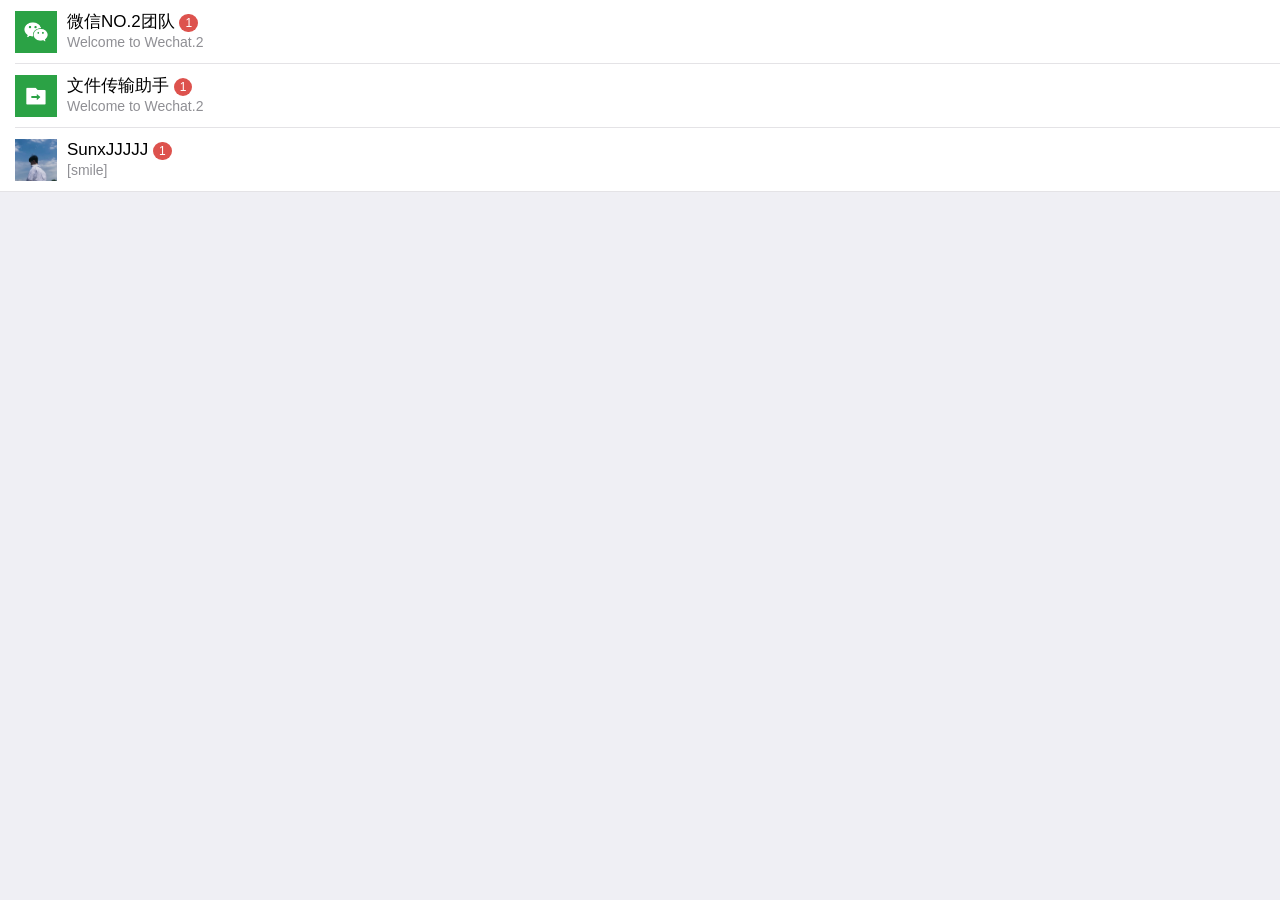
<file: My weixn/sub1.html>
<!doctype html>
<html>

	<head>
		<meta charset="UTF-8">
		<title></title>
		<meta name="viewport" content="width=device-width,initial-scale=1,minimum-scale=1,maximum-scale=1,user-scalable=no" />
		<link href="css/mui.min.css" rel="stylesheet" />
		<link rel="stylesheet" type="text/css" href="css/style.css"/>
		
		
		
	</head>

	<body>
		<script src="js/mui.min.js"></script>
		<script type="text/javascript">
			mui.init();
			
			//加载事件
			mui.plusReady(function(){
				mui(".mui-table-view-cell").on("tap","a",function(){
					//打开聊天页面
					//获取好友名称
					var title = this.getAttribute("title");
					
				mui.openWindow({
				    url:"sub1/im-chat.html",
				    id:"sub1/im-chat.html",
				    
				    extras:{
				      name:title//自定义扩展参数，可以用来处理页面间传值
				    },
				   
				    show:{
				      autoShow:true,//页面loaded事件发生后自动显示，默认为true
				      aniShow:"slide-in-right",//页面显示动画，默认为”slide-in-right“；
				      duration:100//页面动画持续时间，Android平台默认100毫秒，iOS平台默认200毫秒；
				    },
				    waiting:{
				      autoShow:true,//自动显示等待框，默认为true
				      title:'正在加载...'//等待对话框上显示的提示内容
				     
				    }
				})	
				})
			});	
		</script>
		
		
		
		<!--主题内容-->
	
		<div class="mui-content">
			
			<!--好友列表-->
				<ul class="mui-table-view">
				    <li class="mui-table-view-cell mui-media">
				        <a href="javascript:;" title=" 微信NO.2团队  ">
				        	
				            <img class="mui-media-object mui-pull-left" src="images/_20190508160121.jpg">
				            <div class="mui-media-body wechatname">
				             微信NO.2团队  
				             <span class="mui-badge mui-badge-danger">1</span>
				                <p class="mui-ellipsis">Welcome to  Wechat.2</p>
				            </div>
				        </a>
				    </li>
				    <li class="mui-table-view-cell mui-media">
				        <a href="javascript:;" title="文件传输助手">
				            <img class="mui-media-object mui-pull-left" src="images/_20190508160110.jpg">
				            <div class="mui-media-body wechatname">
				                 文件传输助手
				                 <span class="mui-badge mui-badge-danger">1</span>
				                <p class="mui-ellipsis">Welcome to  Wechat.2</p>
				            </div>
				        </a>
				    </li>
				    <li class="mui-table-view-cell mui-media">
				        <a href="javascript:;" title=" SunxJJJJJ">
				            <img class="mui-media-object mui-pull-left" src="images/_20190508160115.jpg">
				            <div class="mui-media-body wechatname">
				                SunxJJJJJ
				                <span class="mui-badge mui-badge-danger">1</span>
				                <p class="mui-ellipsis">[smile]</p>
				            </div>
				        </a>
				    </li>
				</ul>
			
		</div>
	</body>

</html>
</file>
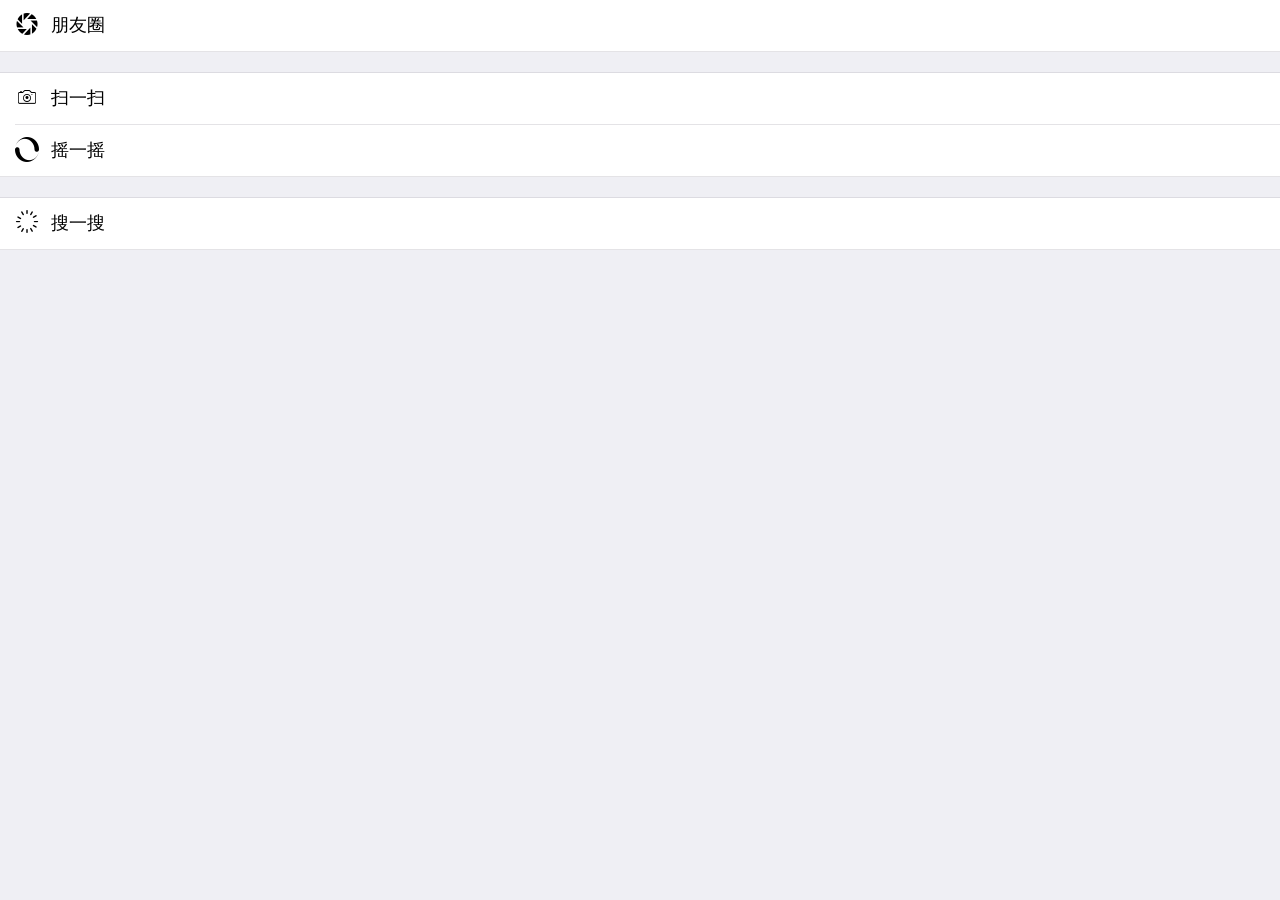
<file: My weixn/sub3.html>
<!doctype html>
<html>

	<head>
		<meta charset="UTF-8">
		<title></title>
		<meta name="viewport" content="width=device-width,initial-scale=1,minimum-scale=1,maximum-scale=1,user-scalable=no" />
		<link href="css/mui.min.css" rel="stylesheet" />
		<link rel="stylesheet" type="text/css" href="css/style.css"/>
	</head>

	<body>
		<script src="js/mui.min.js"></script>
		<script type="text/javascript">
			mui.init();
			mui.plusReady(function(){
			document.getElementById('mtvc').addEventListener('tap' ,function(){
					mui.openWindow({
						url:"sub3/friend.html",
						id:"sub3/friend.html"
					});
				});
			});
			
			
			
		</script>
		
			
		<div class="mui-content">
			
			<div class="mui-content">
			
				<ul class="mui-table-view">
					
					<li class="mui-table-view-cell  mui-left listp" id="mtvc">
						<span class="mui-icon mui-icon-pengyouquan">&nbsp;&nbsp;<p >朋友圈</p></span>
						<!--<img class="" src="" >Item 5-->
					</li>
					</ul>
					<br />
					<ul class="mui-table-view">
						<li class="mui-table-view-cell  mui-left listp" >
					<!--	<input name="radio" type="radio">Item 6-->	
						<span class="mui-icon mui-icon-camera">&nbsp;&nbsp;<p>扫一扫</p></span>
					</li>
					<li class="mui-table-view-cell  mui-left listp"  >
						<!--<input name="checkbox" type="checkbox">Item 7-->
							<span class="mui-icon mui-icon-spinner mui-spin">&nbsp;&nbsp;<p >摇一摇</p></span>
					</li>
					</ul>
					<br />
					<ul	class="mui-table-view">
					<li class="mui-table-view-cell  mui-left listp"  >
						<!--<input name="checkbox" type="checkbox">Item 8-->
							<span class="mui-icon mui-icon-spinner-cycle mui-spin">&nbsp;&nbsp;<p>搜一搜</p></span>
					</li>
					</ul>
				
			
		</div>
			
			
		</div>
		
	</body>

</html>
</file>
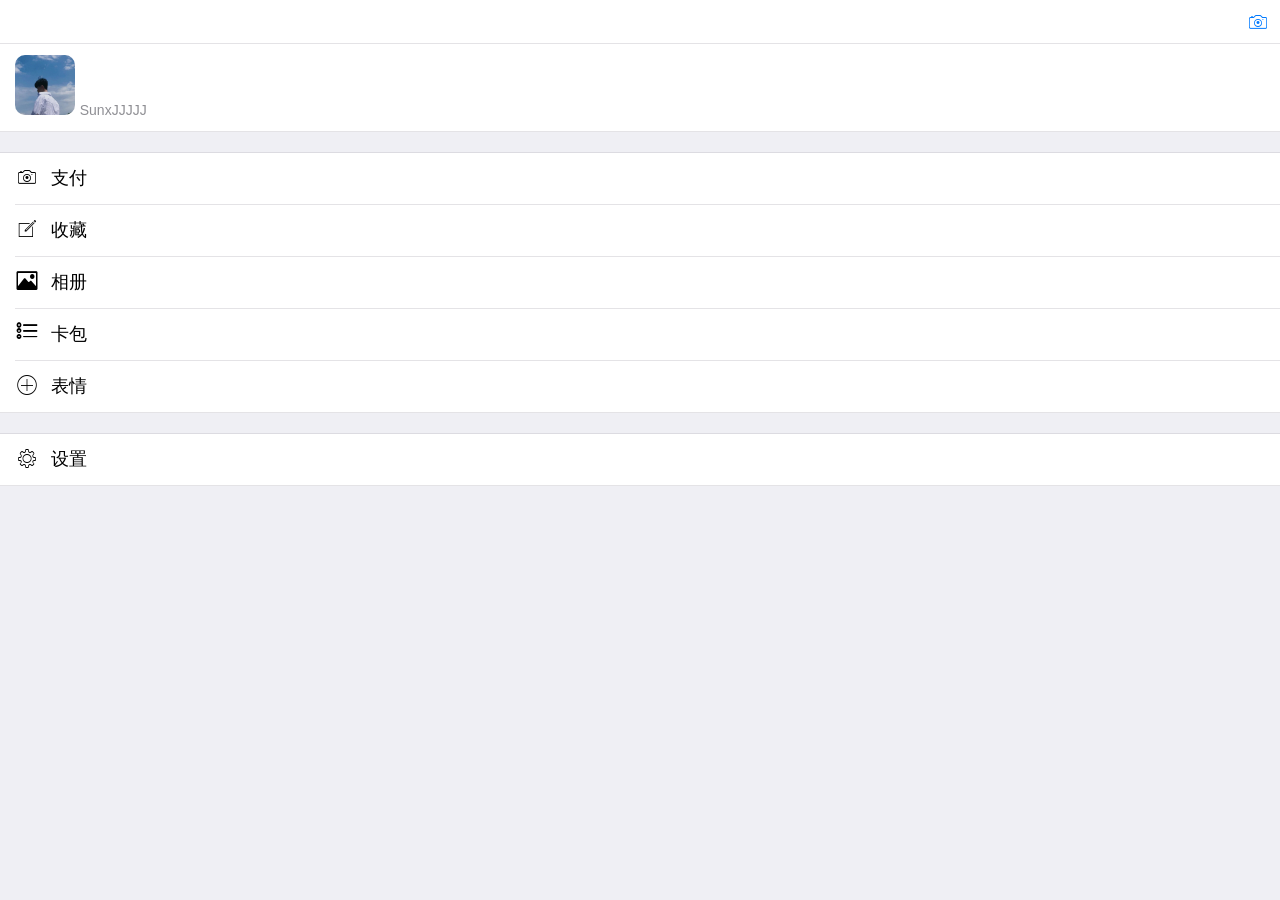
<file: My weixn/sub4.html>
<!doctype html>
<html>

	<head>
		<meta charset="UTF-8">
		<title></title>
		<meta name="viewport" content="width=device-width,initial-scale=1,minimum-scale=1,maximum-scale=1,user-scalable=no" />
		<link href="css/mui.min.css" rel="stylesheet" />
		<link rel="stylesheet" type="text/css" href="css/style.css"/>
	</head>

	<body>
		<script src="js/mui.min.js"></script>
		<script type="text/javascript">
			mui.init()
		</script>
		
		
		<header class="mui-bar mui-bar-nav" style="background-color: white;">
		    <a class="mui-icon mui-icon-camera mui-icon-right-nav mui-pull-right"></a>
		   
		    
		</header>
		
		<div class="mui-content">
			
			
			
				<ul class="mui-table-view"style="margin-top: 50、px; z-index: 99;">
					
					<li class="mui-table-view-cell  mui-left">
						
						<img class="mui-icon" src="images/_20190508160115.jpg" style="width: 60px; height: 60px; border-radius: 10px;" >
						<p  style=" display: inline-block;">SunxJJJJJ</p>
					</li>
					</ul>
					<br />
					<ul class="mui-table-view">
						<li class="mui-table-view-cell  mui-left listp" >
					<!--	<input name="radio" type="radio">Item 6-->	
						<span class="mui-icon mui-icon-camera">&nbsp;&nbsp;<p>支付</p></span>
					</li>
					<li class="mui-table-view-cell  mui-left listp" >
						<!--<input name="checkbox" type="checkbox">Item 7-->
							<span class="mui-icon mui-icon-compose">&nbsp;&nbsp;<p >收藏</p></span>
					</li>
					<li class="mui-table-view-cell  mui-left listp" >
						<!--<input name="checkbox" type="checkbox">Item 7-->
							<span class="mui-icon mui-icon-image">&nbsp;&nbsp;<p >相册</p></span>
					</li>
					<li class="mui-table-view-cell  mui-left listp" >
						<!--<input name="checkbox" type="checkbox">Item 7-->
							<span class="mui-icon mui-icon-list">&nbsp;&nbsp;<p >卡包</p></span>
					</li>
					<li class="mui-table-view-cell  mui-left listp" >
						<!--<input name="checkbox" type="checkbox">Item 7-->
							<span class="mui-icon mui-icon-plus">&nbsp;&nbsp;<p >表情</p></span>
					</li>
					</ul>
					<br />
					<ul	class="mui-table-view">
					<li class="mui-table-view-cell  mui-left listp"  >
						<!--<input name="checkbox" type="checkbox">Item 8-->
							<span class="mui-icon mui-icon-gear">&nbsp;&nbsp;<p>设置</p></span>
					</li>
					</ul>
				
			
		</div>
			
		
		
		
	</body>

</html>
</file>
<file: My weixn/css/style.css>
body,{
	background-color: white;
	
}
.mui-bar-nav{
	background-color:#FAFAFA;
	
}
.mui-content{
	margin-top: -15px;
}
.listp p{
	line-height: 30px; 
	font-size: 18px; 
	display: inline-block;
	color: #000000;
}
#mymuiTitle{
	color: #000000;
}
.mui-card-media{
	width: 100%;

	
}
#mynavbar{
	opacity: 0.2;
	
}
</file>
